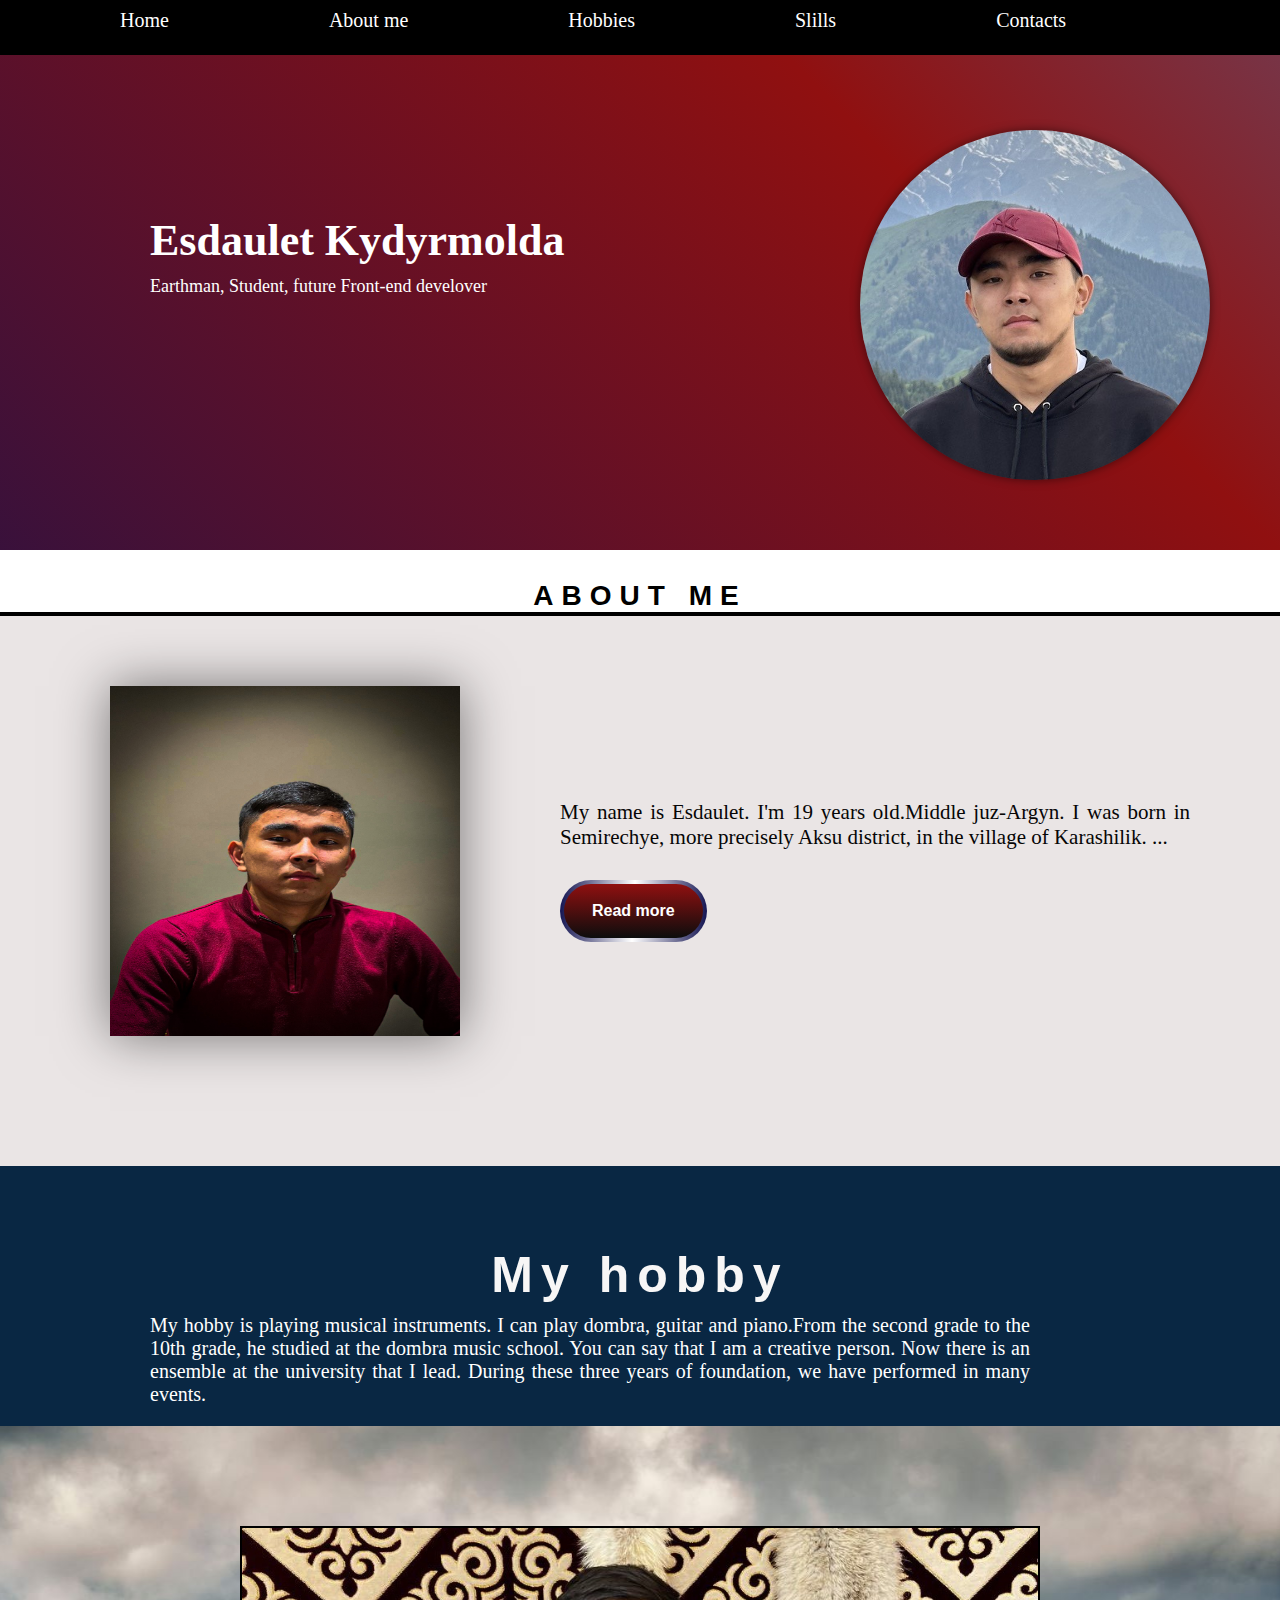
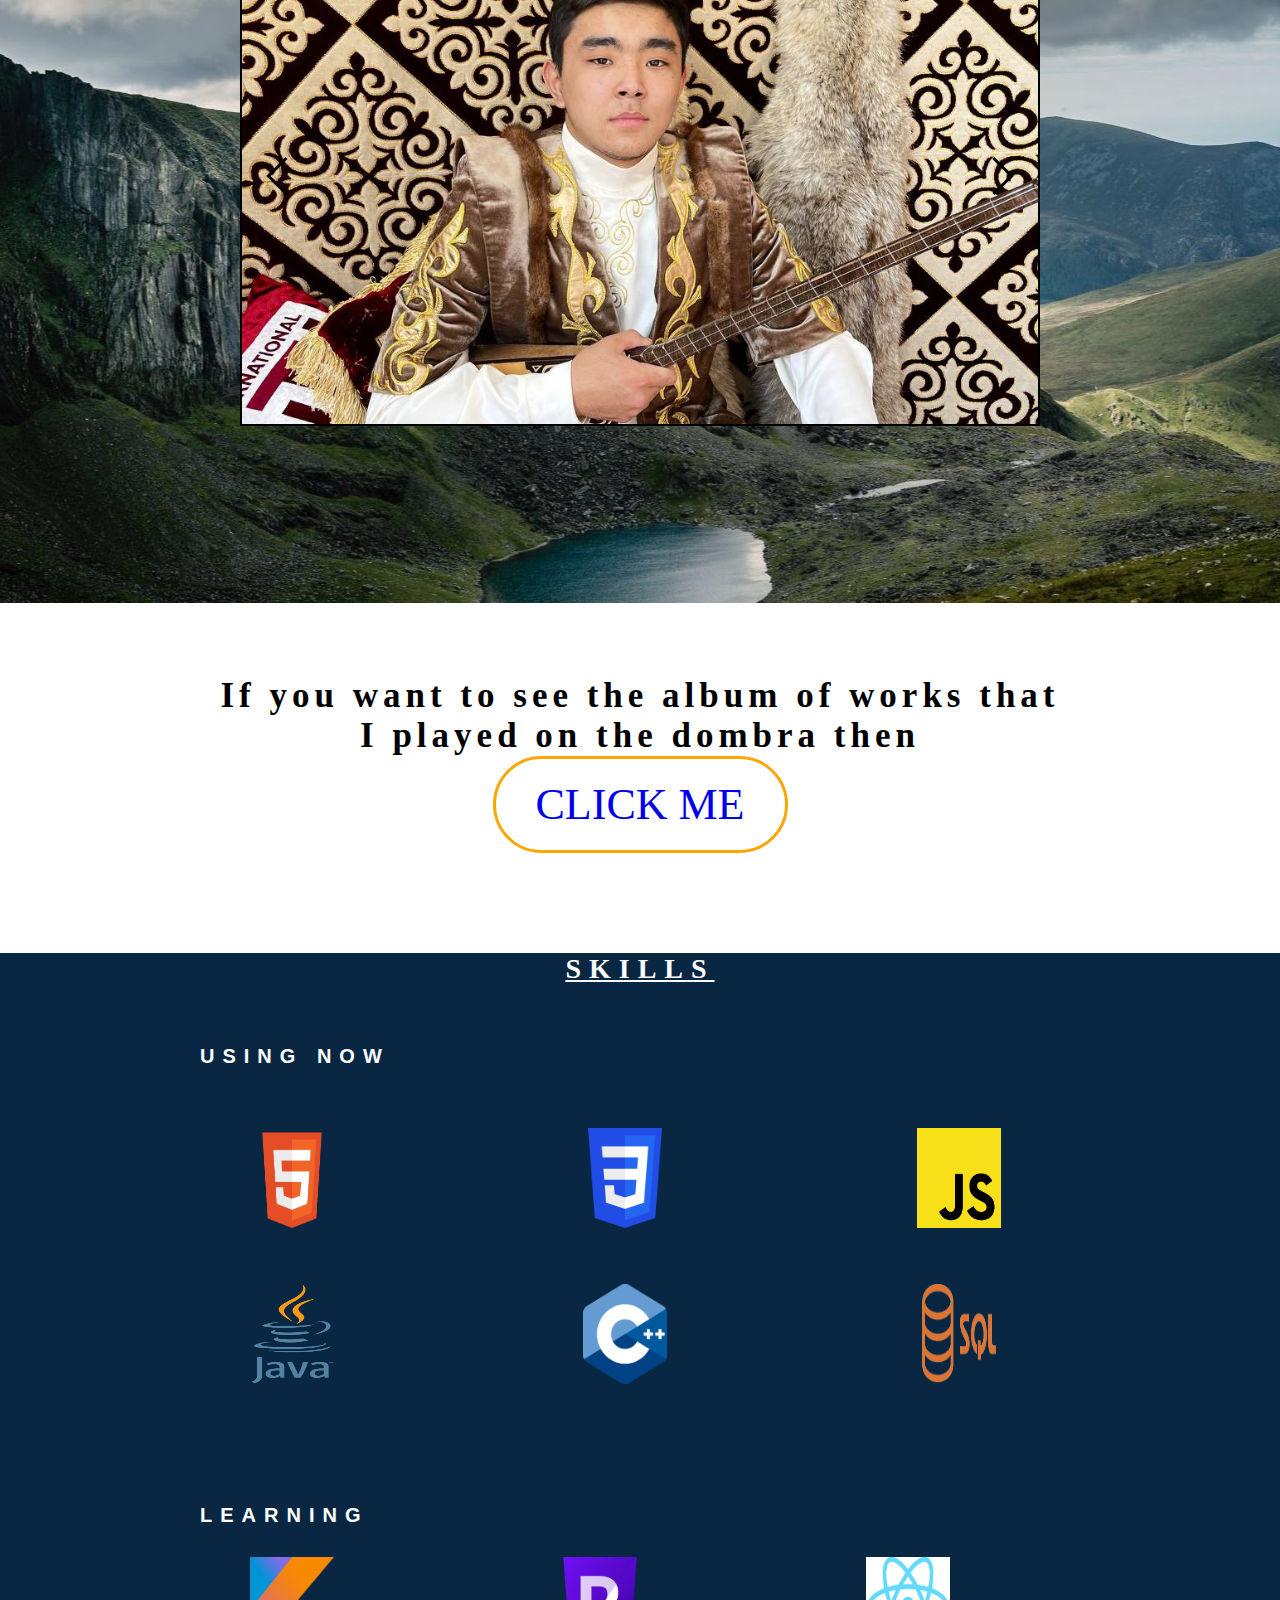
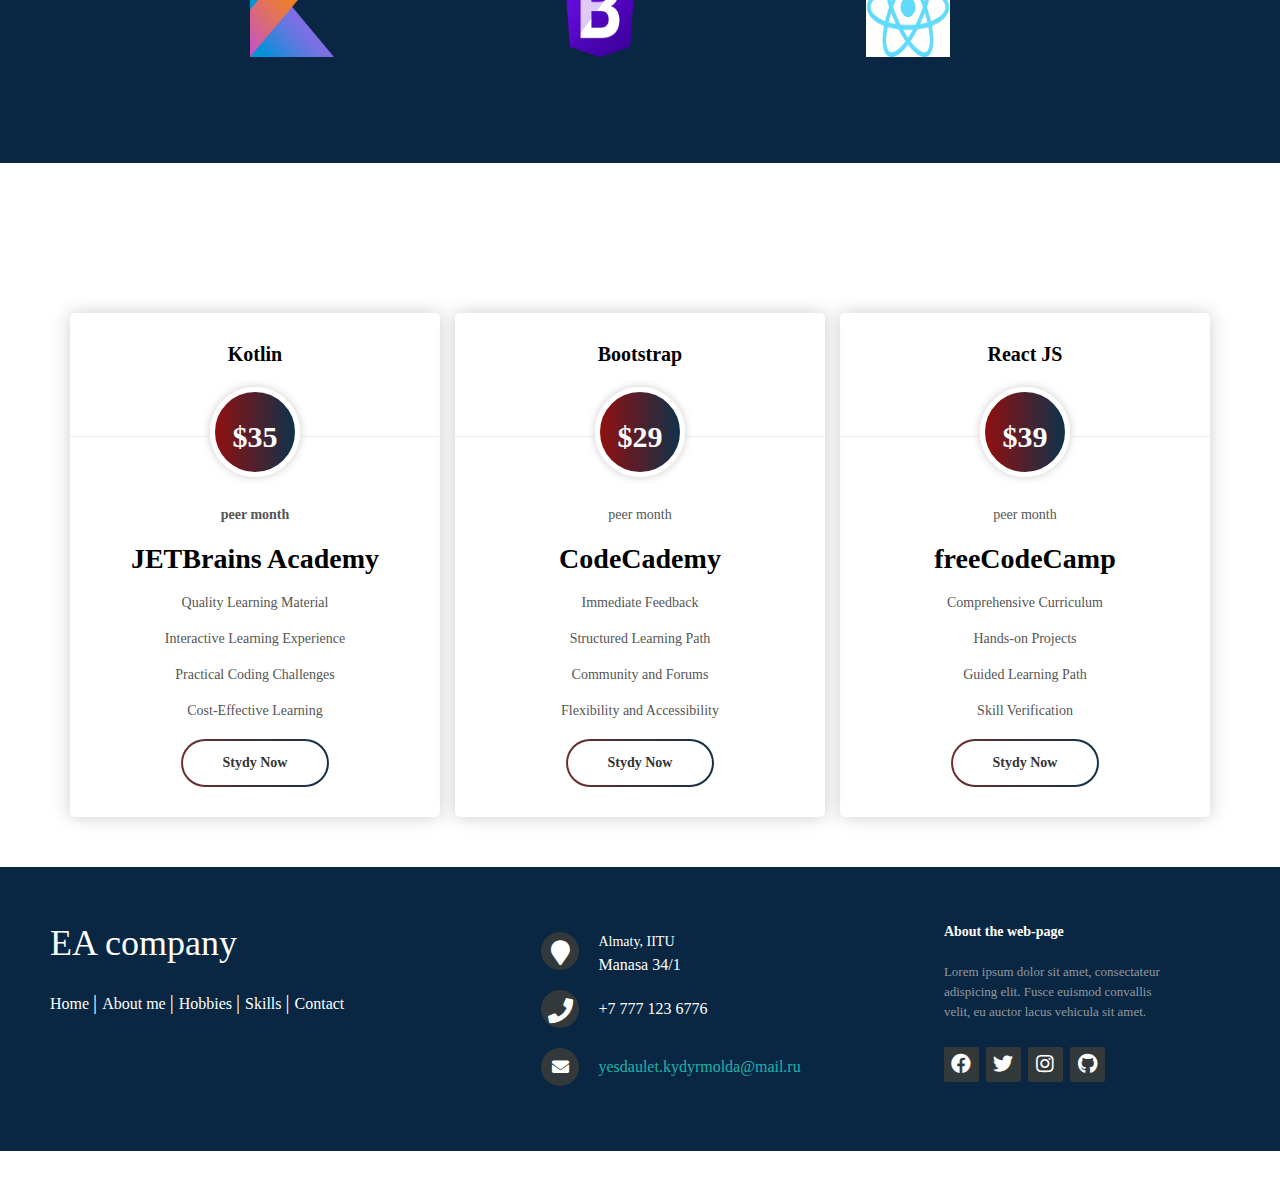
<file: index.html>
<!DOCTYPE html>
<html lang="en">
  <head>
    <meta charset="UTF-8" />
    <meta name="viewport" content="width=device-width, initial-scale=1.0" />
    <title>About ME</title>
    <link rel="stylesheet" href="style.css" />
    <link
      rel="stylesheet"
      type="text/css"
      href="https://cdnjs.cloudflare.com/ajax/libs/font-awesome/5.15.1/css/all.min.css"
    />
    <link
      rel="stylesheet"
      href="https://cdnjs.cloudflare.com/ajax/libs/font-awesome/6.4.0/css/all.min.css"
      integrity="sha512-iecdLmaskl7CVkqkXNQ/ZH/XLlvWZOJyj7Yy7tcenmpD1ypASozpmT/E0iPtmFIB46ZmdtAc9eNBvH0H/ZpiBw=="
      crossorigin="anonymous"
      referrerpolicy="no-referrer"
    />
    <link rel="icon" href="images/ea.png" type="image/x-icon" />
  </head>

  <body>
    <header class="header">
      <div>
        <a id="section"></a>
        <div class="menu">
          <ul class="container">
            <li><a href="#section" class="hover1">Home</a></li>
            <li><a href="#section1" class="hover1">About me</a></li>
            <li><a href="#section2" class="hover1">Hobbies</a></li>
            <li><a href="#section3" class="hover1">Slills</a></li>
            <li><a href="#section4" class="hover1">Contacts</a></li>
          </ul>
        </div>
        <div class="container-2">
          <div class="first-text">
            <h1>Esdaulet Kydyrmolda</h1>
            <p>Earthman, Student, future Front-end develover</p>
          </div>
          <div class="circle" class="image-container" id="image-container">
            <img src="images/img-me.jpg" alt="myPhoto" id="image" />
          </div>
        </div>
      </div>
      <a id="section1"></a>
    </header>
    <main>
      <div>
        <h1 class="h1-2">ABOUT ME</h1>
        <hr style="border-width: 2px" color="black" />
      </div>
      <div class="allabout">
        <div class="about-block">
          <div class="img-me-2">
            <img src="images/IMG_6398.JPG" alt="" />
          </div>
          <div class="second-text">
            <p>
              My name is Esdaulet. I'm 19 years old.Middle juz-Argyn. I was born
              in Semirechye, more precisely Aksu district, in the village of
              Karashilik. <span id="dots">...</span
              ><span id="more"
                >I studied there for 11 years of school. In 2021, I entered
                IITU.Now I am a third-year university student.I love programming
                and am now studying nonstop to become a web developer next year.
              </span>
            </p>
            <button onclick="myFunction()" class="button-78" id="button-78">
              Read more
            </button>
          </div>
        </div>
      </div>

      <div class="main-hobby">
        <div class="hobby-block">
          <a id="section2"></a>
          <div class="h-boddy">
            <h1>My hobby</h1>
            <p>
              My hobby is playing musical instruments. I can play dombra, guitar
              and piano.From the second grade to the 10th grade, he studied at
              the dombra music school. You can say that I am a creative person.
              Now there is an ensemble at the university that I lead. During
              these three years of foundation, we have performed in many events.
            </p>
          </div>
          <div class="carousel-wrapper">
            <span id="item-1"></span>
            <span id="item-2"></span>
            <span id="item-3"></span>
            <div class="carousel-item item-1">
              <a href="#item-3" class="arrow-prev arrow"></a>
              <a href="#item-2" class="arrow-next arrow"></a>
            </div>
            <div class="carousel-item item-2">
              <a href="#item-1" class="arrow-prev arrow"></a>
              <a href="#item-3" class="arrow-next arrow"></a>
            </div>
            <div class="carousel-item item-3">
              <a href="#item-2" class="arrow-prev arrow"></a>
              <a href="#item-1" class="arrow-next arrow"></a>
            </div>
            <div class="arrow-prev" onclick="prevItem()"></div>
            <div class="arrow-next" onclick="nextItem()"></div>
          </div>
          <div class="if-you">
            <p>
              If you want to see the album of works that <br />
              I played on the dombra then
            </p>
            <div>
              <button style="color: white">
                <a
                  class="my-button"
                  style="text-decoration: none"
                  href="second_ind.html"
                  >click me</a
                >

                <span class="first"></span>
                <span class="second"></span>
                <span class="third"></span>
                <span class="fourth"></span>
              </button>
            </div>
          </div>
        </div>
      </div>

      <a id="section3"></a>
      <div class="main-ski">
        <div class="h1-3">
          <h1><a href="./projectPage.html" class="skills-link">SKILLS</a></h1>
        </div>
        <h1 class="h1-3-1">USING NOW</h1>
        <div class="ski-block">
          <img src="images/logo11.png" alt="" />
          <img src="images/logo2.png" alt="" />
          <img src="images/logo3.png" alt="" />
          <img src="images/logo4.png" alt="" />
          <img src="images/logo5.png" alt="" />
          <img src="images/logo6.png" alt="" />
        </div>
        <h1 class="h1-3-2">LEARNING</h1>
        <div class="ski-block-2">
          <img src="images/logo7.png" alt="" />
          <img src="images/logo9.png" alt="" />
          <img src="images/logo10.png" alt="" />
        </div>
        <div class="scroll-trigger"></div>
        <div class="text-container">
          <span class="animated-text">
            Here is a table of the platforms from which I study these skills. If
            you are interested, you can watch which one you choose.
          </span>
        </div>
      </div>

      <div class="wrapper">
        <div class="pricing-table gprice-single">
          <div class="head">
            <h4 class="title">Kotlin</h4>
          </div>
          <div class="content">
            <div class="price">
              <h1>$35</h1>
            </div>
            <ul>
              <li>
                <h4>peer month</h4>
              </li>
              <h1>JETBrains Academy</h1>
              <li>Quality Learning Material</li>
              <li>Interactive Learning Experience</li>
              <li>Practical Coding Challenges</li>
              <li>Cost-Effective Learning</li>
            </ul>
            <div class="sign-up">
              <a href="https://www.codecademy.com/" class="btn bordered radius"
                >Stydy Now</a
              >
            </div>
          </div>
        </div>
        <div class="pricing-table gprice-single">
          <div class="head">
            <h4 class="title">Bootstrap</h4>
          </div>
          <div class="content">
            <div class="price">
              <h1>$29</h1>
            </div>
            <ul>
              <li>peer month</li>
              <h1>CodeCademy</h1>
              <li>Immediate Feedback</li>
              <li>Structured Learning Path</li>
              <li>Community and Forums</li>
              <li>Flexibility and Accessibility</li>
            </ul>
            <div class="sign-up">
              <a
                href="https://www.jetbrains.com/pages/academy/kotlin/?source=google&medium=cpc&campaign=CIS_en_CIS_JBAcademy_Kotlin_Tracks_Search&term=learn%20kotlin&content=545558208681&gad=1&gclid=Cj0KCQjwm66pBhDQARIsALIR2zAWIFZl-XzAjYzYBRLZJS85OfbZANC3gmuMQosTIyTuoCcwbkqxwSEaAgYyEALw_wcB"
                class="btn bordered radius"
                >Stydy Now</a
              >
            </div>
          </div>
        </div>
        <div class="pricing-table gprice-single">
          <div class="head">
            <h4 class="title">React JS</h4>
          </div>
          <div class="content">
            <div class="price">
              <h1>$39</h1>
            </div>
            <ul>
              <li>peer month</li>
              <h1>freeCodeCamp</h1>
              <li>Comprehensive Curriculum</li>
              <li>Hands-on Projects</li>
              <li>Guided Learning Path</li>
              <li>Skill Verification</li>
            </ul>
            <div class="sign-up">
              <a
                href="https://www.freecodecamp.org/"
                class="btn bordered radius"
                >Stydy Now</a
              >
            </div>
          </div>
        </div>
      </div>
    </main>
    <a id="section4"></a>
    <footer class="footer-distributed">
      <div class="footer-left">
        <h3>EA company<span></span></h3>

        <p class="footer-links">
          <a href="" id="section" class="link-1">Home</a>

          <a href="#" id="section1">About me</a>

          <a href="#" id="section2">Hobbies</a>

          <a href="#" id="section3">Skills</a>

          <a href="#" id="section4">Contact</a>
        </p>
      </div>
      <div class="footer-center">
        <div>
          <i class="fa fa-map-marker"></i>
          <p><span>Almaty, IITU</span>Manasa 34/1</p>
        </div>
        <div>
          <i class="fa fa-phone"></i>
          <p>+7 777 123 6776</p>
        </div>
        <div>
          <i class="fa fa-envelope"></i>
          <p>
            <a href="mailto:support@company.com"
              >yesdaulet.kydyrmolda@mail.ru</a
            >
          </p>
        </div>
      </div>
      <div class="footer-right">
        <p class="footer-company-about">
          <span>About the web-page</span>
          Lorem ipsum dolor sit amet, consectateur adispicing elit. Fusce
          euismod convallis velit, eu auctor lacus vehicula sit amet.
        </p>
        <div class="footer-icons">
          <a href="https://ru-ru.facebook.com/"
            ><i class="fab fa-facebook"></i
          ></a>
          <a href="https://twitter.com/?lang=ru"
            ><i class="fab fa-twitter"></i
          ></a>
          <a href="https://www.instagram.com/"
            ><i class="fab fa-instagram"></i
          ></a>
          <a href="https://github.com/"><i class="fab fa-github"></i></a>
        </div>
      </div>
      <a href="#top" class="back-to-top" title="Back to Top">
        <img
          src="./images/up-arrow.svg"
          alt="Back to Top"
          class="back-to-top__image"
        />
      </a>
    </footer>
    <script src="main.js"></script>
  </body>
</html>
</file>
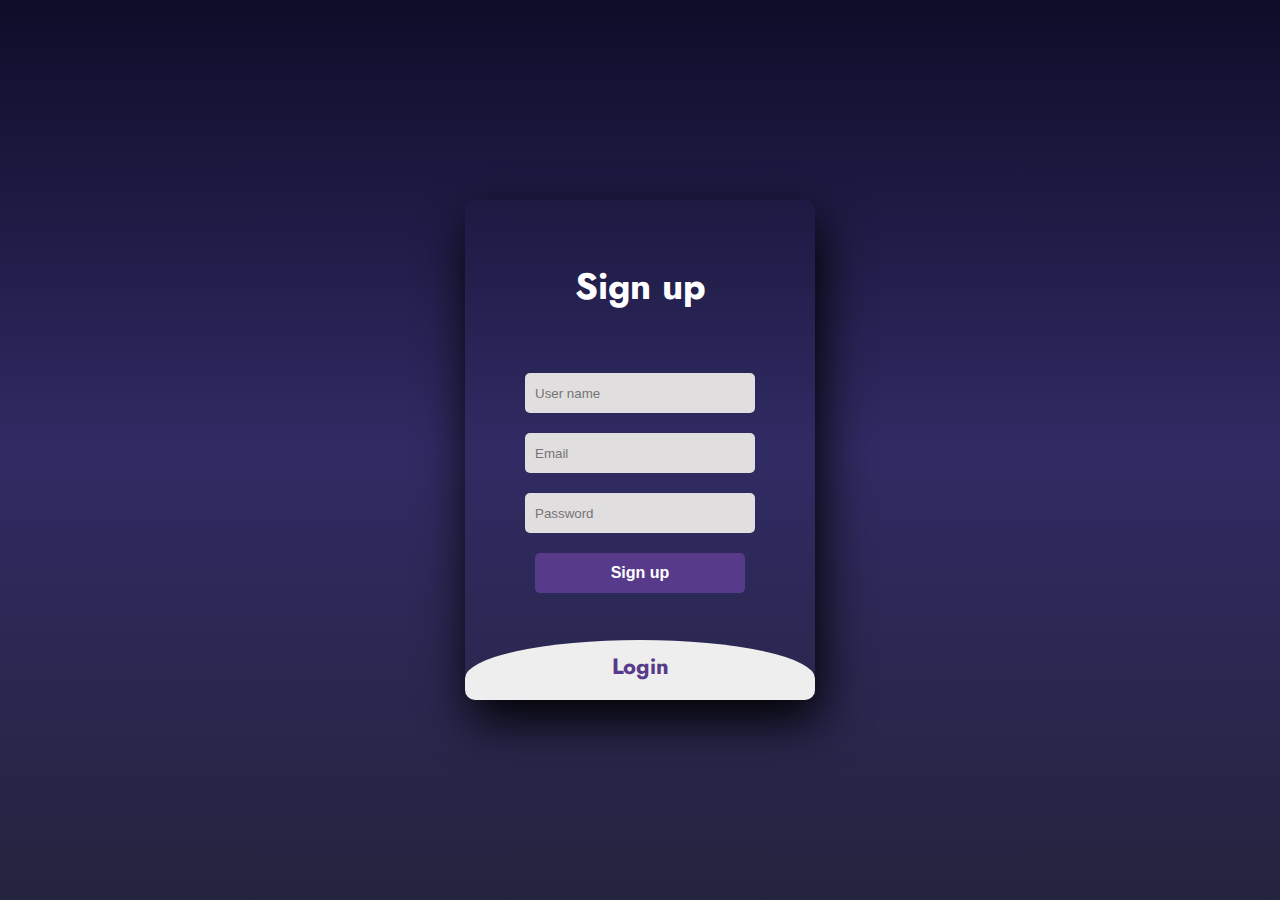
<file: loginpage.html>
<!DOCTYPE html>
<html>
<head>
	<title>Login</title>
	<link rel="stylesheet" type="text/css" href="style_login.css">
<link href="https://fonts.googleapis.com/css2?family=Jost:wght@500&display=swap" rel="stylesheet">
<link rel="icon" href="images/ea.png" type="image/x-icon">

</head>
<body><!---->
	<div class="main">  	
		<input type="checkbox" id="chk" aria-hidden="true">

			<div class="signup">
				<form>
					<label for="chk" aria-hidden="true">Sign up</label>
					<input type="text" name="txt" placeholder="User name" required="Заполните ">
					<input type="email" name="email" placeholder="Email" required="Тоже">
					<input type="password" name="pswd" placeholder="Password" required="">
					<button ><a class="my-bunu" href="index.html">Sign up</a></button>
				</form>
			</div>
			<div class="login">
				<form>
					<label for="chk" aria-hidden="true">Login</label>
					<input type="email" name="email" placeholder="Email" required="">
					<input type="password" name="pswd" placeholder="Password" required="">
					<button><a class="my-bunu" href="index.html">Login</a></button>
				</form>
			</div>
	</div>
</body>
</html>
</file>
<file: style.css>
.menu {
  display: flex;
  background-color: rgb(0, 0, 0);
  height: 70px;
  width: 100%;
  justify-content: flex-start;
  align-items: center;
  position: fixed;
  margin-top: 25px;
  z-index: 1;
  transition: background-color 0.8s;
}

.menu.scrolled {
  background-color: rgb(0, 0, 0, 0.5);
}

.container {
  display: flex;
  align-items: center;
}

.menu li {
  margin-top: 10px;
  list-style-type: none;
  margin: 0 40px;
  color: rgb(12, 12, 12);
}

.menu ul li a {
  text-decoration: none;
  color: white;
  font-family: Cambria, Cochin, Georgia, Times, "Times New Roman", serif;
  font-size: 20px;
  margin-left: 80px;
  font: bolder;
}

.hover1:hover {
  display: flex;
  background-color: white;
  color: black;
  height: 50px;
  width: 60px;
  align-items: center;
  border-radius: 10px;
}

@keyframes gradientAnimation {
  0% {
    background-position: 0% 50%;
  }
  50% {
    background-position: 100% 50%;
  }
  100% {
    background-position: 0% 50%;
  }
}
header {
  background: linear-gradient(45deg, #11114f, #901010, #3498db);
  background-size: 200% 200%;
  animation: gradientAnimation 5s infinite;
}

.skills-link {
  color: white; /* Устанавливаем белый цвет текста */
}

.first-text {
  margin-left: 150px;
  width: 550px;
  margin-top: 1px;
  color: white;
}

.first-text h1 {
  font-size: 44px;
}

.first-text p {
  margin-top: 10px;
  font-size: 18px;
  width: 400px;
}

.container-2 {
  display: flex;
  align-items: center;
  justify-content: space-between;
  margin-top: -40px;
}

.circle {
  border-radius: 50%;
  overflow: hidden;
  position: relative;
  margin-top: 100px;
  display: flex;
  justify-content: flex-end;
  padding: 70px;
}

#image {
  height: auto;
  border-radius: 50%;
  box-shadow: 0 0 10px rgba(0, 0, 0, 0.5);
  width: 350px;
  height: 350px;
}

#image:hover {
  background-image: url(images/photo_2023-09-23_14-34-08.jpg);
}

/*.img-me {
    margin-top: 100px;
    width: 50%;
    display: flex;
    justify-content: flex-end;
    padding: 70px;
}

.img-me img {
    border-radius: 50%;
    box-shadow: 0 0 10px rgba(0, 0, 0, 0.5);
    width: 350px;
    height: 350px;
}*/

.h1-2 {
  margin-top: 30px;
  text-align: center;
  letter-spacing: 8px;
  font-family: "Gill Sans", "Gill Sans MT", Calibri, "Trebuchet MS", sans-serif;
}

.allabout {
  background-color: #eae5e5;
}

.about-block {
  display: flex;
  align-items: center;
  justify-content: space-between;
  margin-block-end: 0px;
  margin-left: 60px;
}

.img-me-2 {
  margin-top: 60px;
  width: 50%;
  display: flex;
  justify-content: flex-end;
  padding: 10px;
  margin-left: 40px;
  margin-block-end: 120px;
}

.img-me-2 img {
  box-shadow: 0 0 50px rgba(0, 0, 0, 0.5);
  width: 350px;
  height: 350px;
}

.second-text {
  margin-top: -70px;
  color: rgb(6, 6, 6);
  padding: 90px;
  text-align: justify;
  font-size: 21px;
}

.button-78 {
  align-items: center;
  appearance: none;
  background-clip: padding-box;
  background-color: white;
  background-image: none;
  border-style: none;
  box-sizing: border-box;
  color: #fff;
  cursor: pointer;
  display: inline-block;
  flex-direction: row;
  flex-shrink: 0;
  font-family: Eina01, sans-serif;
  font-size: 16px;
  font-weight: 800;
  justify-content: center;
  line-height: 24px;
  margin: 0;
  min-height: 34px;
  outline: none;
  overflow: visible;
  padding: 19px 26px;
  pointer-events: auto;
  position: relative;
  text-align: center;
  text-decoration: none;
  text-transform: none;
  user-select: none;
  -webkit-user-select: none;
  touch-action: manipulation;
  vertical-align: middle;
  width: auto;
  word-break: keep-all;
  z-index: 0;
  top: 30px;
}

@media (min-width: 768px) {
  .button-78 {
    padding: 19px 32px;
  }
}

.button-78:before,
.button-78:after {
  border-radius: 80px;
}

.button-78:before {
  background-image: linear-gradient(92.83deg, #11114f 0, #ffffff, #11114f 100%);
  content: "";
  display: block;
  height: 100%;
  left: 0;
  overflow: hidden;
  position: absolute;
  top: 0;
  width: 100%;
  z-index: -2;
}

.button-78:after {
  background-color: white;
  background-image: linear-gradient(#901010 0, #0c0d0d 100%);
  bottom: 4px;
  content: "";
  display: block;
  left: 4px;
  overflow: hidden;
  position: absolute;
  right: 4px;
  top: 4px;
  transition: all 100ms ease-out;
  z-index: -1;
}

.button-78:hover:not(:disabled):before {
  background: linear-gradient(92.83deg, #901010 0%, #11114f 100%);
}

.button-78:hover:not(:disabled):after {
  bottom: 0;
  left: 0;
  right: 0;
  top: 0;
  transition-timing-function: ease-in;
  opacity: 0;
}

.button-78:active:not(:disabled) {
  color: #ccc;
}

.button-78:active:not(:disabled):before {
  background-image: linear-gradient(
      0deg,
      rgba(255, 255, 255, 0.2),
      rgba(0, 0, 0, 0.2)
    ),
    linear-gradient(92.83deg, #901010 0, #901010 100%);
}

.button-78:active:not(:disabled):after {
  background-image: linear-gradient(#901010 0, #ffffff 100%);
  bottom: 4px;
  left: 4px;
  right: 4px;
  top: 4px;
}

.button-78:disabled {
  cursor: default;
  opacity: 0.24;
}

#more {
  display: none;
}

.hobby-block {
  background-image: url(images/fixed-footer.jpg);
  background-repeat: no-repeat;
  background-position: center center;
}

.h-boddy {
  display: block;
  background-color: #092743;
  width: 100%;
  padding: 10px;
  z-index: -2;
}

.h-boddy p {
  width: 900px;
  padding: 10px;
  font-size: 20px;
  text-align: justify;
  color: rgb(255, 255, 255);
  margin-left: 130px;
}

.h-boddy h1 {
  margin-top: 70px;
  font-size: 50px;
  text-align: center;
  color: rgb(247, 246, 246);
  letter-spacing: 8px;
  font-family: "Gill Sans", "Gill Sans MT", Calibri, "Trebuchet MS", sans-serif;
}

.carousel-wrapper {
  height: 500px;
  position: relative;
  width: 800px;
  display: block;
  margin: 50px auto;
  border: 2px solid black;
  z-index: 0;
  margin-top: 100px;
}

.carousel-item {
  position: absolute;
  top: 0;
  bottom: 0;
  left: 0;
  right: 0;
  padding: 25px 50px;
  opacity: 0;
  transition: all 0.5s ease-in-out;
}

.arrow {
  border: solid black;
  border-width: 0 3px 3px 0;
  display: inline-block;
  padding: 12px;
}

.arrow-prev {
  left: 30px;
  position: absolute;
  top: 50%;
  transform: translateY(-50%) rotate(135deg);
}

.arrow-next {
  right: 30px;
  position: absolute;
  top: 50%;
  transform: translateY(-50%) rotate(-45deg);
}

[id^="item"] {
  display: none;
}

.item-1 {
  z-index: 2;
  opacity: 1;
  background: url("images/img--3.jpg");
  background-size: cover;
}

.item-2 {
  background: url("images/img-4.jpg");
  background-size: cover;
}

.item-3 {
  background: url("images/img-me2.jpg");
  background-size: cover;
  object-fit: cover;
}

*:target ~ .item-1 {
  opacity: 0;
}

#item-1:target ~ .item-1 {
  opacity: 1;
}

#item-2:target ~ .item-2,
#item-3:target ~ .item-3 {
  z-index: 3;
  opacity: 1;
}

.h1-3 {
  margin-top: 15px;
  color: white;
  text-align: center;
  letter-spacing: 8px;
  font-family: "Gill Sans", "Gill Sans MT", Calibri, "Trebuchet MS", sans-serif;
}

.h1-3-1 {
  color: white;
  text-align: left;
  font-size: 20px;
  margin-left: 200px;
  margin-top: 60px;
  letter-spacing: 8px;
  font-family: "Gill Sans", "Gill Sans MT", Calibri, "Trebuchet MS", sans-serif;
}

.h1-3-2 {
  color: white;
  text-align: left;
  font-size: 20px;
  margin-left: 200px;
  margin-top: -130px;
  letter-spacing: 8px;
  font-family: "Gill Sans", "Gill Sans MT", Calibri, "Trebuchet MS", sans-serif;
}

.ski-block {
  margin: 250px;
  margin-top: 60px;
  display: grid;
  grid-template-columns: repeat(3, 1fr);
  grid-column-gap: 220px;
  grid-row-gap: 4em;
  z-index: -1;
}

.ski-block img {
  width: 84px;
  height: 100px;
  grid-column-gap: 15px;
  grid-row: 10px;
}

.ski-block-2 {
  margin: 250px;
  margin-top: 30px;
  display: grid;
  grid-template-columns: repeat(4, 1fr);
  grid-column-gap: 16em;
  grid-row-gap: 4em;
}

.ski-block-2 img {
  width: 84px;
  height: 100px;
  grid-column-gap: 5px;
  grid-row: 10px;
}

.main-ski {
  width: 100%;
  height: 810px;
  margin-block-end: 500px;
  background-color: #092743;
  margin-top: 100px;
}

@import url(https://fonts.googleapis.com/css?family=Open+Sans:400,500,300,700);

* {
  font-family: Open Sans;
}

.footer-distributed {
  background: #092743;
  box-shadow: 0 1px 1px 0 rgba(0, 0, 0, 0.12);
  box-sizing: border-box;
  width: 100%;
  text-align: left;
  font: bold 16px sans-serif;
  padding: 55px 50px;
}

.footer-distributed .footer-left,
.footer-distributed .footer-center,
.footer-distributed .footer-right {
  display: inline-block;
  vertical-align: top;
}

/* Footer left */

.footer-distributed .footer-left {
  width: 40%;
}

/* The company logo */

.footer-distributed h3 {
  color: #ffffff;
  font: normal 36px "Open Sans", cursive;
  margin: 0;
}

.footer-distributed h3 span {
  color: lightseagreen;
}

/* Footer links */

.footer-distributed .footer-links {
  color: #ffffff;
  margin: 20px 0 12px;
  padding: 0;
}

.footer-distributed .footer-links a {
  display: inline-block;
  line-height: 1.8;
  font-weight: 400;
  text-decoration: none;
  color: inherit;
}

.footer-distributed .footer-company-name {
  color: #222;
  font-size: 14px;
  font-weight: normal;
  margin: 0;
}

/* Footer Center */

.footer-distributed .footer-center {
  width: 35%;
}

.footer-distributed .footer-center i {
  background-color: #33383b;
  color: #ffffff;
  font-size: 25px;
  width: 38px;
  height: 38px;
  border-radius: 50%;
  text-align: center;
  line-height: 42px;
  margin: 10px 15px;
  vertical-align: middle;
}

.footer-distributed .footer-center i.fa-envelope {
  font-size: 17px;
  line-height: 38px;
}

.footer-distributed .footer-center p {
  display: inline-block;
  color: #ffffff;
  font-weight: 400;
  vertical-align: middle;
  margin: 0;
}

.footer-distributed .footer-center p span {
  display: block;
  font-weight: normal;
  font-size: 14px;
  line-height: 2;
}

.footer-distributed .footer-center p a {
  color: lightseagreen;
  text-decoration: none;
}

.footer-distributed .footer-links a:before {
  content: "|";
  font-weight: 300;
  font-size: 20px;
  left: 0;
  color: #fff;
  display: inline-block;
  padding-right: 5px;
}

.footer-distributed .footer-links .link-1:before {
  content: none;
}

/* Footer Right */

.footer-distributed .footer-right {
  width: 20%;
}

.footer-distributed .footer-company-about {
  line-height: 20px;
  color: #92999f;
  font-size: 13px;
  font-weight: normal;
  margin: 0;
}

.footer-distributed .footer-company-about span {
  display: block;
  color: #ffffff;
  font-size: 14px;
  font-weight: bold;
  margin-bottom: 20px;
}

.footer-distributed .footer-icons {
  margin-top: 25px;
}

.footer-distributed .footer-icons a {
  display: inline-block;
  width: 35px;
  height: 35px;
  cursor: pointer;
  background-color: #33383b;
  border-radius: 2px;

  font-size: 20px;
  color: #ffffff;
  text-align: center;
  line-height: 35px;

  margin-right: 3px;
  margin-bottom: 5px;
}

@media (max-width: 880px) {
  .footer-distributed {
    font: bold 14px sans-serif;
  }

  .footer-distributed .footer-left,
  .footer-distributed .footer-center,
  .footer-distributed .footer-right {
    display: block;
    width: 100%;
    margin-bottom: 40px;
    text-align: center;
  }

  .footer-distributed .footer-center i {
    margin-left: 0;
  }
}

#scrollToTopBtn {
  display: none;
  position: fixed;
  bottom: 20px;
  right: 20px;
  padding: 10px;
  background-color: #3498db;
  color: white;
  border: none;
  border-radius: 5px;
  cursor: pointer;
}

#scrollToTopBtn.show {
  display: block;
}

#scrollToTopBtn.hide {
  display: none;
}

.if-you {
  text-align: center;
  margin-top: 250px;
  letter-spacing: 5px;
  font-weight: bold;
  font-family: "Gill Sans", "Gill Sans MT", Calibri, "Trebuchet MS", sans-serif;
  font-size: 35px;
}
.text-container {
  overflow: hidden;
  text-align: center;
  margin-top: -150px;
  letter-spacing: 5px;
  font-weight: bold;
  font-family: "Gill Sans", "Gill Sans MT", Calibri, "Trebuchet MS", sans-serif;
  font-size: 35px;
}

.animated-text {
  display: inline-block;
  opacity: 0;
  animation: slideIn 1s forwards;
}

.animated {
  animation: slideIn 1s forwards;
}

@keyframes slideIn {
  from {
    transform: translateX(-100%);
    opacity: 0;
  }
  to {
    transform: translateX(0);
    opacity: 1;
  }
}

* {
  margin: 0;
  padding: 0;
  box-sizing: border-box;
}

.my-button :active {
  color: white;
}

.my-button::before {
  color: #ffa500;
}

.my-button:visited {
  color: black;
}

.my-button :hover {
  color: white;
}

button {
  border: none;
  padding: 20px 40px;
  font-size: 44px;
  position: relative;
  background: transparent;
  color: #ffa500;
  text-transform: uppercase;
  border: 3px solid #ffa500;
  cursor: pointer;
  transition: all 0.7s;
  overflow: hidden;
  border-radius: 100px;
}

button:hover {
  color: #020202;
}

span {
  transition: all 0.7s;
  z-index: -1;
}

button .first {
  content: "";
  position: absolute;
  right: 100%;
  top: 0;
  width: 25%;
  height: 100%;
  background: #ffa500;
}

button:hover .first {
  top: 0;
  right: 0;
}

button .second {
  content: "";
  position: absolute;
  left: 25%;
  top: -100%;
  height: 100%;
  width: 25%;
  background: #ffa500;
}

button:hover .second {
  top: 0;
  left: 50%;
}

button .third {
  content: "";
  position: absolute;
  left: 50%;
  height: 100%;
  top: 100%;
  width: 25%;
  background: #ffa500;
}

button:hover .third {
  top: 0;
  left: 25%;
}

button .fourth {
  content: "";
  position: absolute;
  left: 100%;
  top: 0;
  height: 100%;
  width: 25%;
  background: #ffa500;
}

button:hover .fourth {
  top: 0;
  left: 0;
}

* {
  margin: 0;
  padding: 0;
  box-sizing: border-box;
}
body {
  font-family: "Montserrat", sans-serif;
  font-size: 14px;
}
.wrapper {
  display: grid;
  grid-template-columns: repeat(3, 1fr);
  grid-gap: 15px;
  margin: 50px;
  padding: 0px 20px;
  margin-top: -25em;
}
.pricing-table {
  box-shadow: 0px 0px 18px #ccc;
  text-align: center;
  padding: 30px 0px;
  border-radius: 5px;
  position: relative;
}
.pricing-table .head {
  border-bottom: 1px solid #eee;
  padding-bottom: 50px;
  transition: all 0.5s ease;
}
.pricing-table:hover .head {
  border-bottom: 1px solid #8e2de2;
}

.pricing-table .head .title {
  margin-bottom: 20px;
  font-size: 20px;
  font-weight: 700;
}

.pricing-table .content .price {
  background: linear-gradient(to right, #901010 0%, #0e324a 100%);
  width: 90px;
  height: 90px;
  margin: auto;
  line-height: 90px;
  border-radius: 50%;
  border: 5px solid #fff;
  box-shadow: 0px 0px 10px #ccc;
  margin-top: -50px;
  transition: all 0.5s ease;
}
.pricing-table:hover .content .price {
  transform: scale(1.2);
}
.pricing-table .content .price h1 {
  color: #fff;
  font-size: 30px;
  font-weight: 700;
}
.pricing-table .content ul {
  list-style-type: none;
  margin-bottom: 20px;
  padding-top: 10px;
}

.pricing-table .content ul li {
  margin: 20px 0px;
  font-size: 14px;
  color: #555;
}

.pricing-table .content .sign-up {
  background: linear-gradient(to right, #6d2d2d 0%, #0e324a 100%);
  border-radius: 40px;
  font-weight: 500;
  position: relative;
  display: inline-block;
}

.pricing-table .btn {
  color: #fff;
  padding: 14px 40px;
  display: inline-block;
  text-align: center;
  font-weight: 600;
  -webkit-transition: all 0.3s linear;
  -moz-transition: all 0.3 linear;
  transition: all 0.3 linear;
  border: none;
  font-size: 14px;
  text-transform: capitalize;
  position: relative;
  text-decoration: none;
  margin: 2px;
  z-index: 9999;
  text-decoration: none;
  border-radius: 50px;
}

.pricing-table .btn:hover {
  box-shadow: 0px 0px 15px rgba(0, 0, 0, 0.3);
}

.pricing-table .btn.bordered {
  z-index: 50;
  color: #333;
}
.pricing-table:hover .btn.bordered {
  color: #fff !important;
}

.pricing-table .btn.bordered:after {
  background: #fff none repeat scroll 0 0;
  border-radius: 50px;
  content: "";
  height: 100%;
  left: 0;
  position: absolute;
  top: 0;
  -webkit-transition: all 0.3s linear;
  -moz-transition: all 0.3 linear;
  transition: all 0.3 linear;
  width: 100%;
  z-index: -1;
  -webkit-transform: scale(1);
  -moz-transform: scale(1);
  transform: scale(1);
}
.pricing-table:hover .btn.bordered:after {
  opacity: 0;
  transform: scale(0);
}

@media screen and (max-width: 768px) {
  .wrapper {
    grid-template-columns: repeat(2, 1fr);
  }
}

@media screen and (max-width: 600px) {
  .wrapper {
    grid-template-columns: 1fr;
  }
}

.back-to-top {
  position: fixed;
  bottom: 4rem;
  right: 4rem;
  display: flex;
  justify-content: center;
  align-items: center;
  height: 5.5rem;
  width: 5.5rem;
  background-color: var(--pink);
  border-radius: 50%;
  z-index: 10;
  visibility: hidden;
  transition: all 0.4s;
}

.back-to-top__image {
  height: 70%;
}

@media (max-width: 900px) {
  .back-to-top {
    right: 2rem;
  }
}

@media (max-width: 500px) {
  .back-to-top {
    right: 1rem;
  }
}
</file>
<file: style_login.css>
body{
	margin: 0;
	padding: 0;
	display: flex;
	justify-content: center;
	align-items: center;
	min-height: 100vh;
	font-family: 'Jost', sans-serif;
	background: linear-gradient(to bottom, #0f0c29, #302b63, #24243e);
}
.main{
	width: 350px;
	height: 500px;
	background: red;
	overflow: hidden;
	background: url("https://doc-08-2c-docs.googleusercontent.com/docs/securesc/68c90smiglihng9534mvqmq1946dmis5/fo0picsp1nhiucmc0l25s29respgpr4j/1631524275000/03522360960922298374/03522360960922298374/1Sx0jhdpEpnNIydS4rnN4kHSJtU1EyWka?e=view&authuser=0&nonce=gcrocepgbb17m&user=03522360960922298374&hash=tfhgbs86ka6divo3llbvp93mg4csvb38") no-repeat center/ cover;
	border-radius: 10px;
	box-shadow: 5px 20px 50px #000;
}
#chk{
	display: none;
}
.signup{
	position: relative;
	width:100%;
	height: 100%;
}
label{
	color: #fff;
	font-size: 2.3em;
	justify-content: center;
	display: flex;
	margin: 60px;
	font-weight: bold;
	cursor: pointer;
	transition: .5s ease-in-out;
}
input{
	width: 60%;
	height: 20px;
	background: #e0dede;
	justify-content: center;
	display: flex;
	margin: 20px auto;
	padding: 10px;
	border: none;
	outline: none;
	border-radius: 5px;
}
button{
	width: 60%;
	height: 40px;
	margin: 10px auto;
	justify-content: center;
	display: block;
	color: #fff;
	background: #573b8a;
	font-size: 1em;
	font-weight: bold;
	margin-top: 20px;
	outline: none;
	border: none;
	border-radius: 5px;
	transition: .2s ease-in;
	cursor: pointer;
}

.my-bunu{
	text-decoration: none;
	color: white;
}

.my-bunu  :active{
	color: white;
  }

  .my-bunu::before{
	color:#faf9f8 ;
  }
  

.my-bunu :visited{
color: white;
}

button:hover{
	background: #6d44b8;
}
.login{
	height: 460px;
	background: #eee;
	border-radius: 60% / 10%;
	transform: translateY(-180px);
	transition: .8s ease-in-out;
}
.login label{
	color: #573b8a;
	transform: scale(.6);
}

#chk:checked ~ .login{
	transform: translateY(-500px);
}
#chk:checked ~ .login label{
	transform: scale(1);	
}
#chk:checked ~ .signup label{
	transform: scale(.6);
}
</file>
